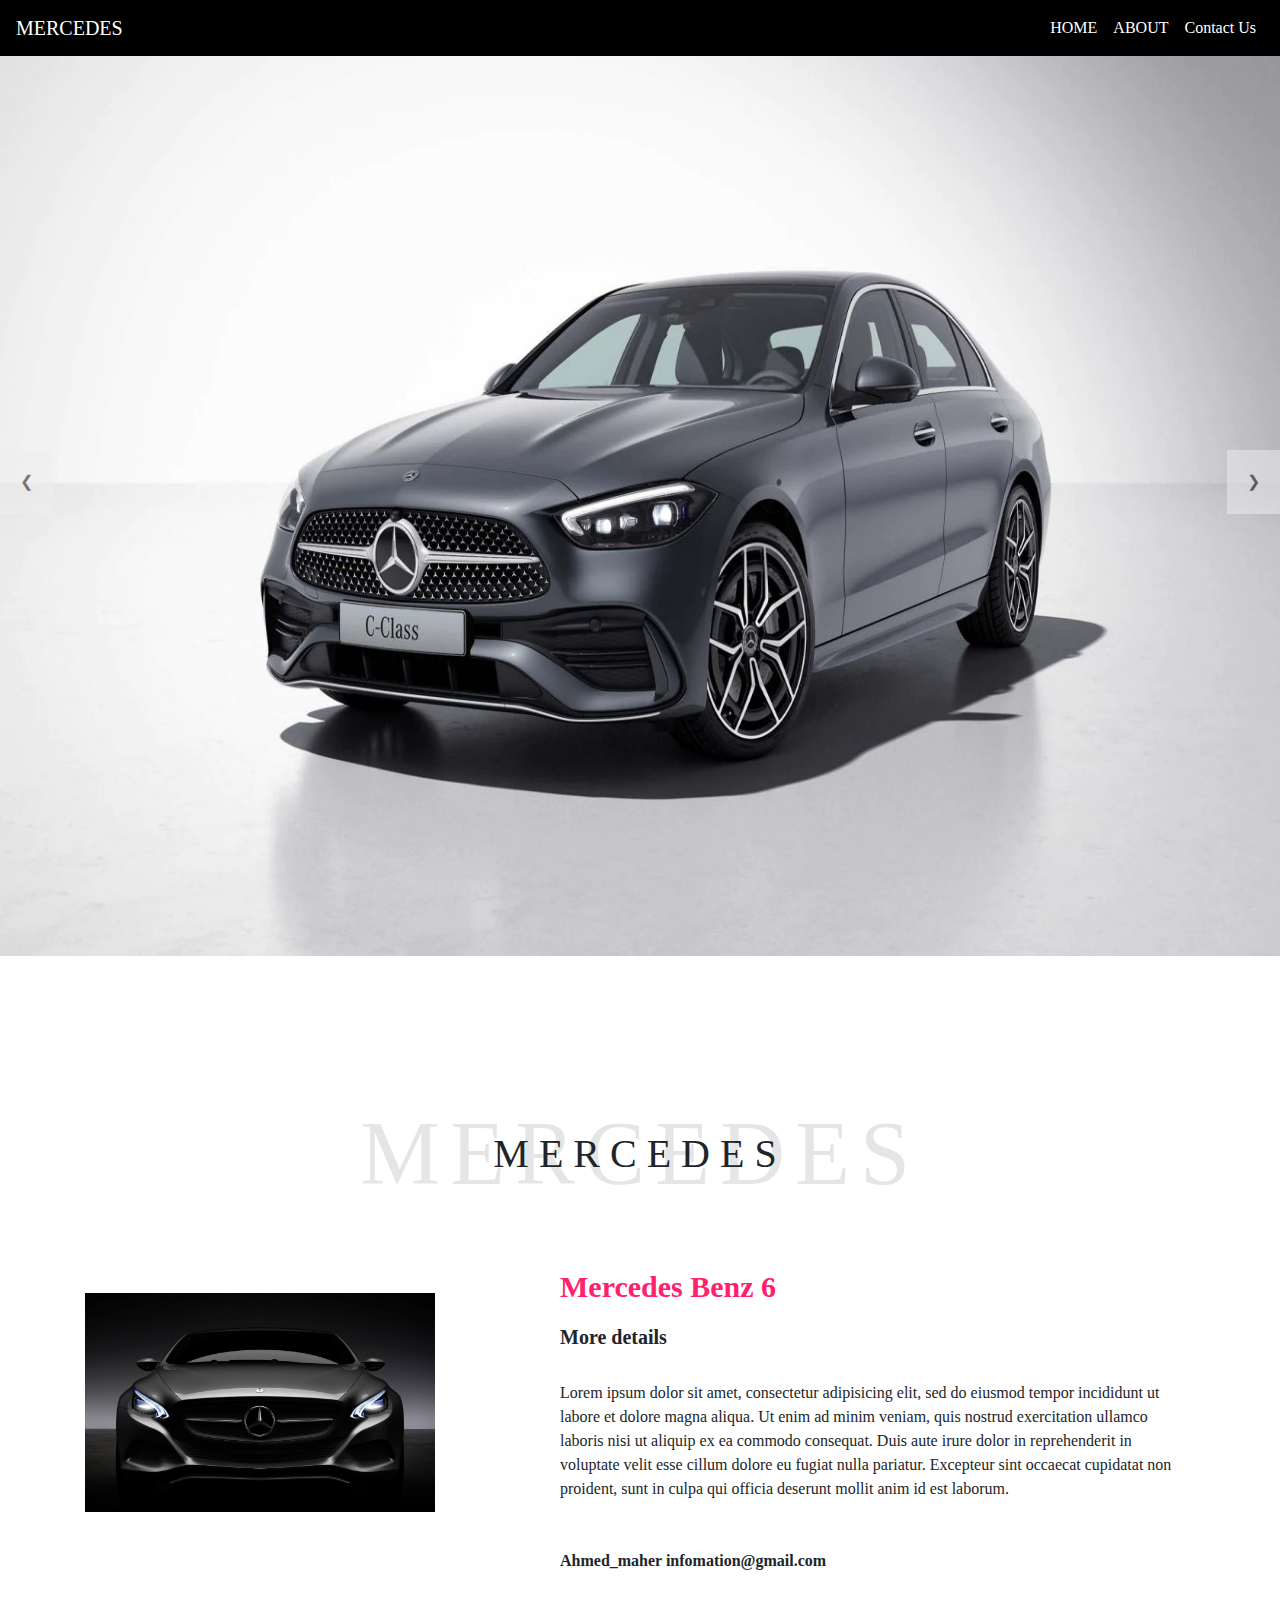
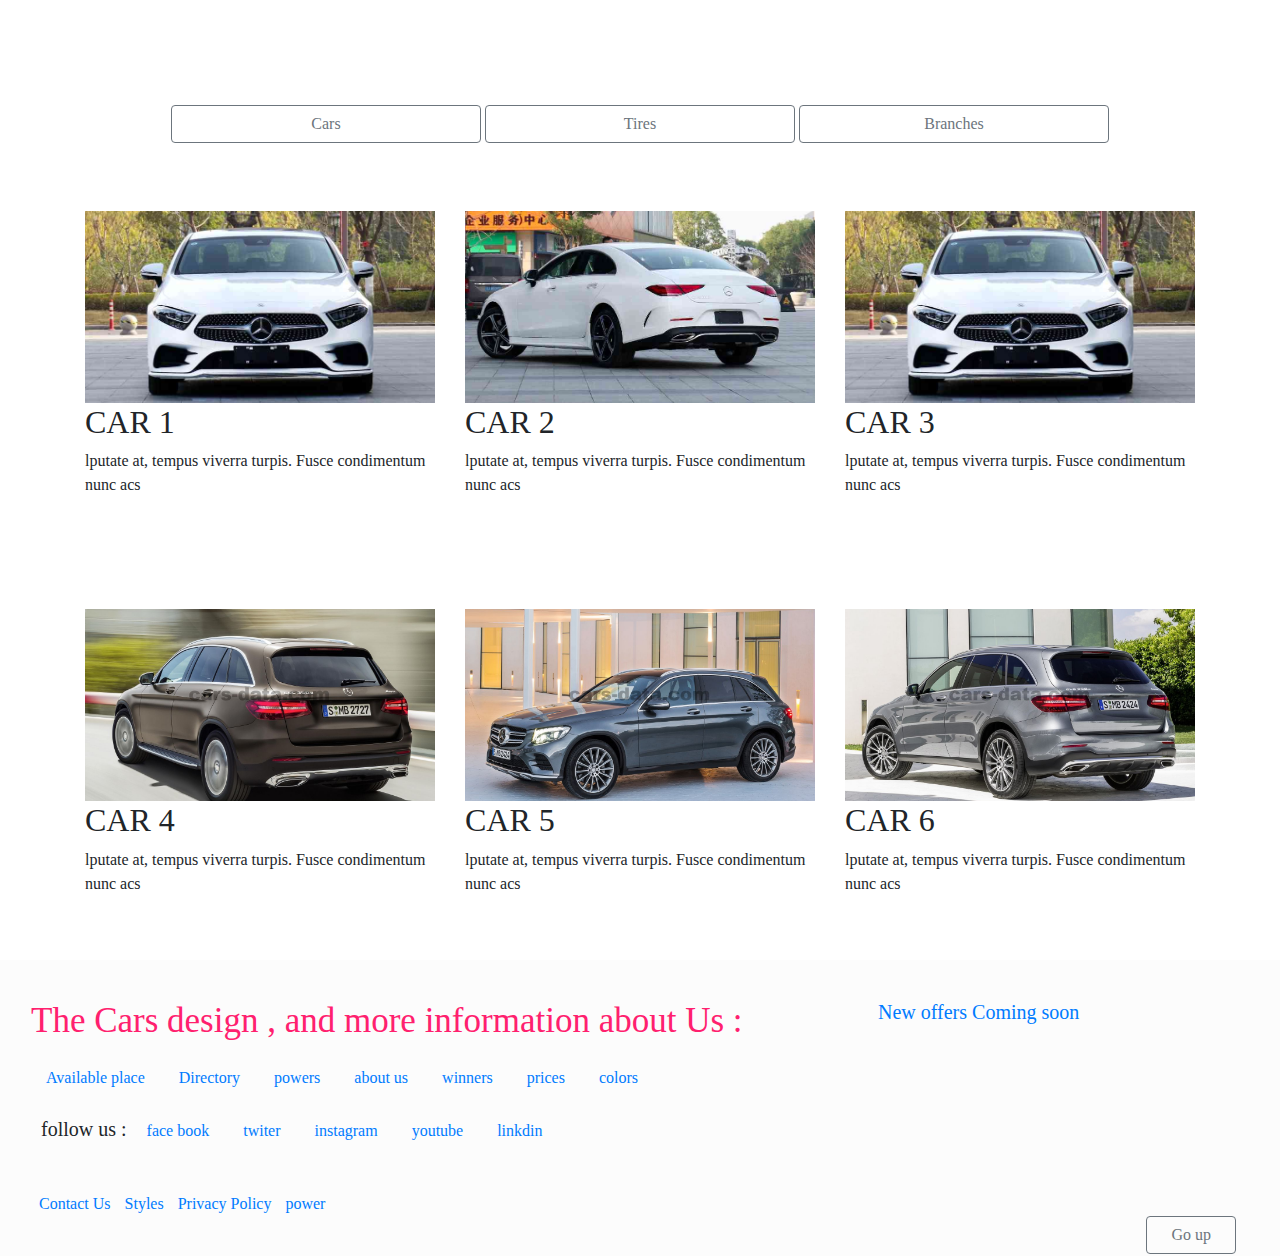
<file: index.html>
<html>

<head>
  <link rel="stylesheet" href="css/bootstrap.min.css" />
  <link rel="stylesheet" href="css/all.min.css" />
  <link rel="stylesheet" href="css/style.css" />
</head>

<body>
  <!--------------------------------------home section-------------------------------------------------->



  <nav class="navbar navbar-expand-sm text-light d-flex ">
    <a class="navbar-brand" href="#">MERCEDES </a>

    <ul class="navbar-nav ml-auto mt-2 mt-lg-0">
      <li class="nav-item">
        <a class="nav-link" href="index.html">HOME</a>
      </li>
      <li class="nav-item">
        <a class="nav-link" href="About.html">ABOUT</a>
      </li>
      <li class="nav-item">
        <a class="nav-link" href="Contactus.html"> Contact Us</a>
      </li>

    </ul>
  </nav>

  <section class="home d-flex " id="home">
    <div class="offf">
      <div>
        <img name="slide" src="images/im1.jpg " id="img">
      </div>

      <div class="bt">
        <button id="btn1" onclick="next()">&#10094;</button>
        <button id="btn2" onclick="prev()">&#10095;</button>
      </div>

    </div>
  </section>



  <!------------------------------Second section---------------------------------------->

  <div class="container-fluid second my-5 py-5" id="about">
    <section class="container">
      <div class="heading d-flex m-5 justify-content-center align-items-center">
        <h2 class="text-uppercase">MERCEDES</h2>
        <h4 class="text-uppercase">MERCEDES</h4>
      </div>
      <div class="row justify-content-between align-items-center">
        <div class="col-md-4 mb-sm-5">
          <div class="mc">
            <img src="imagess/marc.jpg" alt="" class="img-fluid" />
          </div>
        </div>

        <div class="col-md-7 offset-1">
          <div class="item">
            <p class="creative">Mercedes Benz 6</p>
            <h3>More details</h3><br>

            <p>
              Lorem ipsum dolor sit amet, consectetur adipisicing elit, sed do
              eiusmod tempor incididunt ut labore et dolore magna aliqua. Ut
              enim ad minim veniam, quis nostrud exercitation ullamco laboris
              nisi ut aliquip ex ea commodo consequat. Duis aute irure dolor
              in reprehenderit in voluptate velit esse cillum dolore eu fugiat
              nulla pariatur. Excepteur sint occaecat cupidatat non proident,
              sunt in culpa qui officia deserunt mollit anim id est laborum.
            </p>

            <p class="mt-5 mail">Ahmed_maher <span>infomation@gmail.com</span></p>

          </div>
        </div>
      </div>
    </section>
  </div>



  <!------------------------------button--------------------------------------->


  <div class="btnn">
    <button type="button" id="btnCar" class="btn btn-outline-secondary">Cars</button>
    <button type="button" id="btnTires" class="btn btn-outline-secondary">Tires</button>
    <button type="button" id="btnBranch" class="btn btn-outline-secondary">Branches</button>

  </div>

  <!------------------------------third section--------------------------------------->



  <div class="container">

    <div class="row" id="taab">
      <div class="col-md-4 my-5">
        <div class="">
          <img src="imagess/photo1.jpg" class="img-fluid" id="im" alt="">
          <div class="caption ">
            <h2>CAR 1</h2>
            <p>lputate at, tempus viverra turpis. Fusce condimentum nunc acs</p>
          </div>
        </div>
      </div>
      <div class="col-md-4 my-5">
        <div class="">
          <img src="imagess/photo2.jpg" class="img-fluid" id="im" alt="">
          <div class="caption ">
            <h2>CAR 2</h2>
            <p>lputate at, tempus viverra turpis. Fusce condimentum nunc acs</p>
          </div>
        </div>
      </div>
      <div class="col-md-4 my-5">
        <div class="">
          <img src="imagess/photo1.jpg" class="img-fluid" id="im" alt="">
          <div class="caption ">
            <h2>CAR 3</h2>
            <p>lputate at, tempus viverra turpis. Fusce condimentum nunc acs</p>
          </div>
        </div>
      </div>
      <div class="col-md-4 my-5">
        <div class="">
          <img src="imagess/photo4.jpg" class="img-fluid" id="im" alt="">
          <div class="caption ">
            <h2>CAR 4</h2>
            <p>lputate at, tempus viverra turpis. Fusce condimentum nunc acs</p>
          </div>
        </div>
      </div>
      <div class="col-md-4 my-5">
        <div class="">
          <img src="imagess/photo5.jpg" class="img-fluid" id="im" alt="">
          <div class="caption ">
            <h2>CAR 5</h2>
            <p>lputate at, tempus viverra turpis. Fusce condimentum nunc acs</p>
          </div>
        </div>
      </div>
      <div class="col-md-4 my-5">
        <div class="">
          <img src="imagess/photo6.jpg" class="img-fluid" id="im" alt="">
          <div class="caption ">
            <h2>CAR 6</h2>
            <p>lputate at, tempus viverra turpis. Fusce condimentum nunc acs</p>
          </div>
        </div>
      </div>
    </div>
  </div>



  <!------------------------------forth section--------------------------------------->


  <footer class="py-3">
    <div class="links">
      <div class="row mx-3">
        <div class="col-md-8 ">
          <div class="my-4">
            <h4>
              The Cars design , and more information about Us :
            </h4>
            <div class="my-4">
              <a href="#">
                <span>Available place</span>
              </a>
              <a href="#">
                <span>Directory </span>
              </a>
              <a href="#">
                <span>powers</span>
              </a>
              <a href="#">
                <span>about us</span>
              </a>
              <a href="#">
                <span>winners</span>
              </a>
              <a href="#">
                <span>prices</span>
              </a>
              <a href="#">
                <span>colors</span>
              </a>
            </div>
            <div class="my-4 follow">
              <span class="followw">follow us : </span>
              <a href="#">face book</a>
              <a href="#">twiter</a>
              <a href="#">instagram</a>
              <a href="#">youtube</a>
              <a href="#">linkdin</a>
            </div>
          </div>
        </div>
        <div class="col-md-4 my-4">
          <div>
            <h5>
              <a href="#"> New offers Coming soon</a>
            </h5>
          </div>
        </div>
      </div>
    </div>
    <div class="policy m-4">
      <div>
        <a href="#">
          <span></span>
        </a>
        <a href="#">
          <span>Contact Us </span>
        </a>
        <a href="#">
          <span>Styles</span>
        </a>
        <a href="#">
          <span>Privacy Policy</span>
        </a>
        <a href="#">
          <span>power</span>
        </a>

      </div>
      <div class="go-up">
        <button onclick="topFunction()" id="myBtn" class="btn btn-outline-secondary px-4">Go up</button>
      </div>
    </div>

  </footer>





  <script src="js/bootstrap.js"></script>
  <script src="js/main.js"></script>
</body>

</html>
</file>
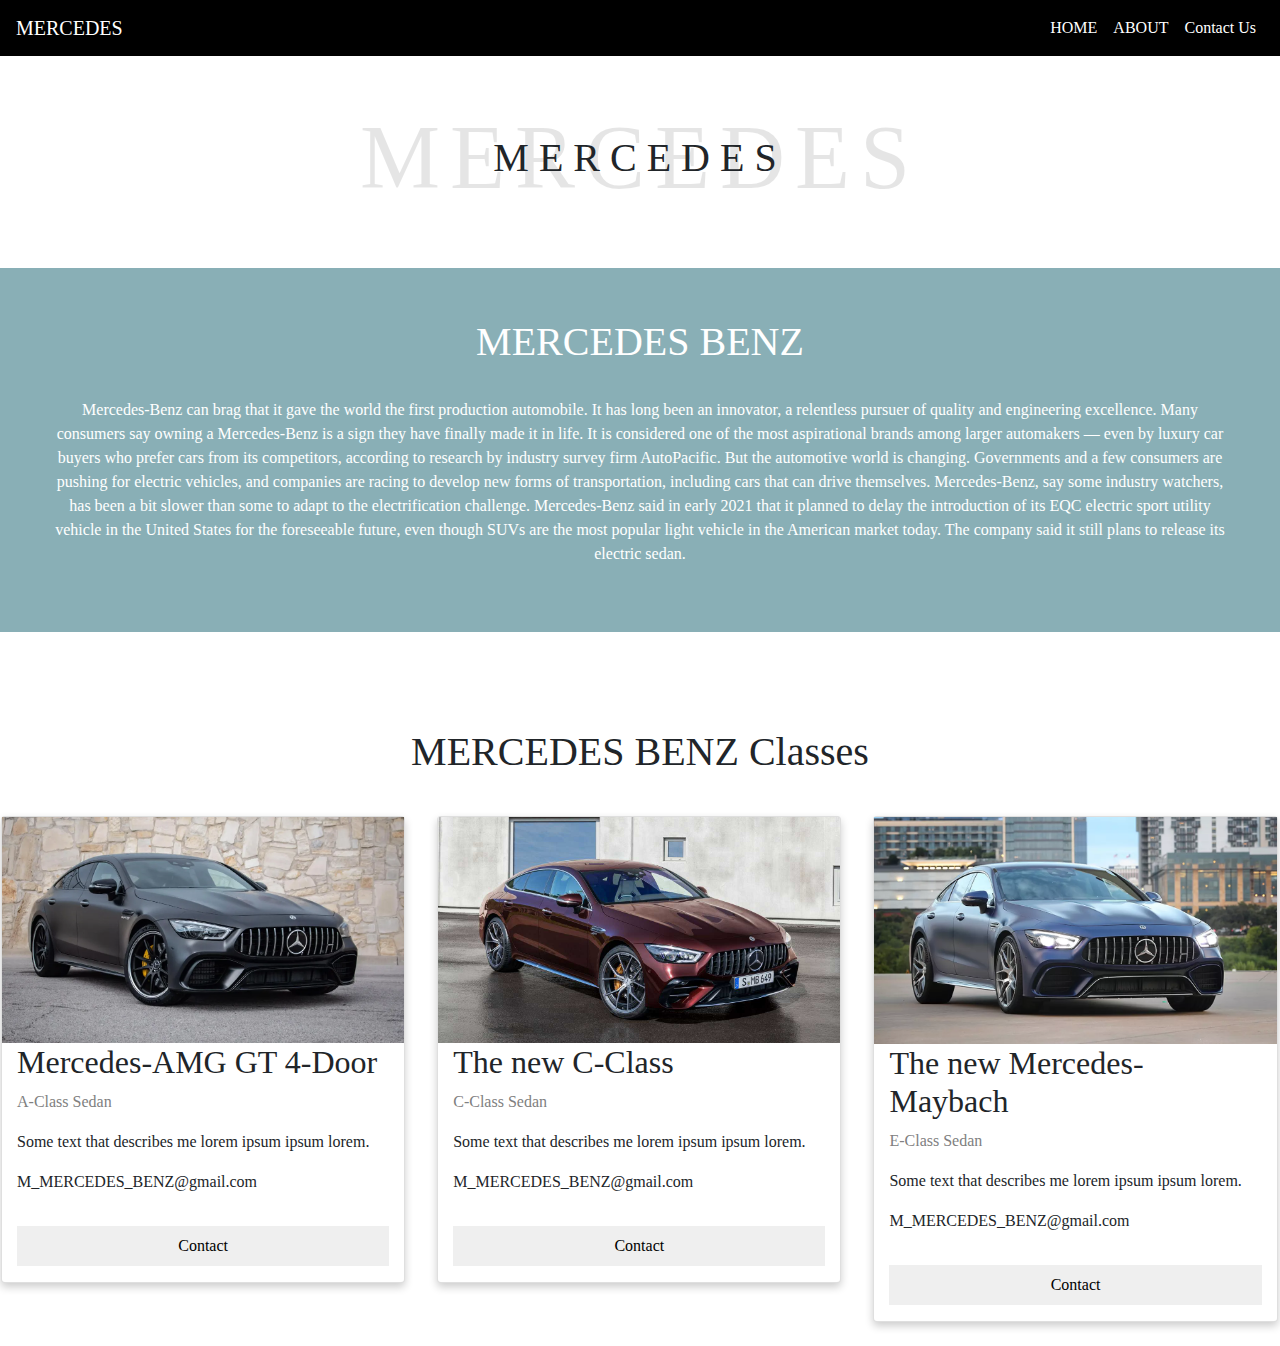
<file: About.html>
<html>

<head>
  <link rel="stylesheet" href="css/bootstrap.min.css" />
  <link rel="stylesheet" href="css/all.min.css" />
  <link rel="stylesheet" href="css/style.css" />
</head>

<body>


  <div class="">

    <nav class="navbar navbar-expand-sm text-light d-flex ">
      <a class="navbar-brand" href="#">MERCEDES </a>

      <ul class="navbar-nav ml-auto mt-2 mt-lg-0">
        <li class="nav-item">
          <a class="nav-link" href="index.html">HOME</a>
        </li>
        <li class="nav-item">
          <a class="nav-link" href="About.html">ABOUT</a>
        </li>
        <li class="nav-item">
          <a class="nav-link" href="Contactus.html"> Contact Us</a>
        </li>

      </ul>
    </nav>

  </div>


  <div class="heading d-flex m-5 justify-content-center align-items-center">
    <h2 class="text-uppercase">MERCEDES</h2>
    <h4 class="text-uppercase">MERCEDES</h4>
  </div>

  <div class="about-section">
    <h1>MERCEDES BENZ</h1><br>
    <p>Mercedes-Benz can brag that it gave the world the first production automobile.
      It has long been an innovator, a relentless pursuer of quality and engineering excellence.
      Many consumers say owning a Mercedes-Benz is a sign they have finally made it in life.
      It is considered one of the most aspirational brands among larger automakers — even by luxury
      car buyers who prefer cars from its competitors, according to research by industry survey firm AutoPacific.
      But the automotive world is changing. Governments and a few consumers are pushing for electric vehicles,
      and companies are racing to develop new forms of transportation, including cars that can drive themselves.
      Mercedes-Benz, say some industry watchers, has been a bit slower than some to adapt to the electrification challenge.
       Mercedes-Benz said in early 2021 that it planned to delay the introduction of its EQC electric sport utility vehicle
        in the United States for the foreseeable future, even though SUVs are the most popular light vehicle in the American
         market today. The company said it still plans to release its electric sedan.</p>
  </div><br><br><br><br>

  <h2 id="M-classes" style="text-align:center">MERCEDES BENZ Classes</h2><br>
  <div class="row">
    <div class="column">
      <div class="card">
        <img src="/imagess/M1.webp" alt="Jane" style="width:100%">
        <div class="container">
          <h2>Mercedes-AMG GT 4-Door</h2>
          <p class="title">A-Class Sedan</p>
          <p>Some text that describes me lorem ipsum ipsum lorem.</p>
          <p>M_MERCEDES_BENZ@gmail.com</p>
          <button class="button my-3" class="btn btn-outline-secondary">Contact</button>
        </div>
      </div>
    </div>

    <div class="column">
      <div class="card">
        <img src="/imagess/M4.jpg" alt="Mike" style="width:100%">
        <div class="container">
          <h2>The new C-Class</h2>
          <p class="title">C-Class Sedan</p>
          <p>Some text that describes me lorem ipsum ipsum lorem.</p>
          <p>M_MERCEDES_BENZ@gmail.com</p>
          <button class="button my-3" class="btn btn-outline-secondary">Contact</button>

        </div>
      </div>
    </div>

    <div class="column">
      <div class="card">
        <img src="/imagess/M3.webp" alt="John" style="width:100%">
        <div class="container">
          <h2>The new Mercedes-Maybach</h2>
          <p class="title">E-Class Sedan</p>
          <p>Some text that describes me lorem ipsum ipsum lorem.</p>
          <p>M_MERCEDES_BENZ@gmail.com</p>
          <button class="button my-3" class="btn btn-outline-secondary">Contact</button>
        </div>
      </div>
    </div>
  </div>











 
</body>

</html>
</file>
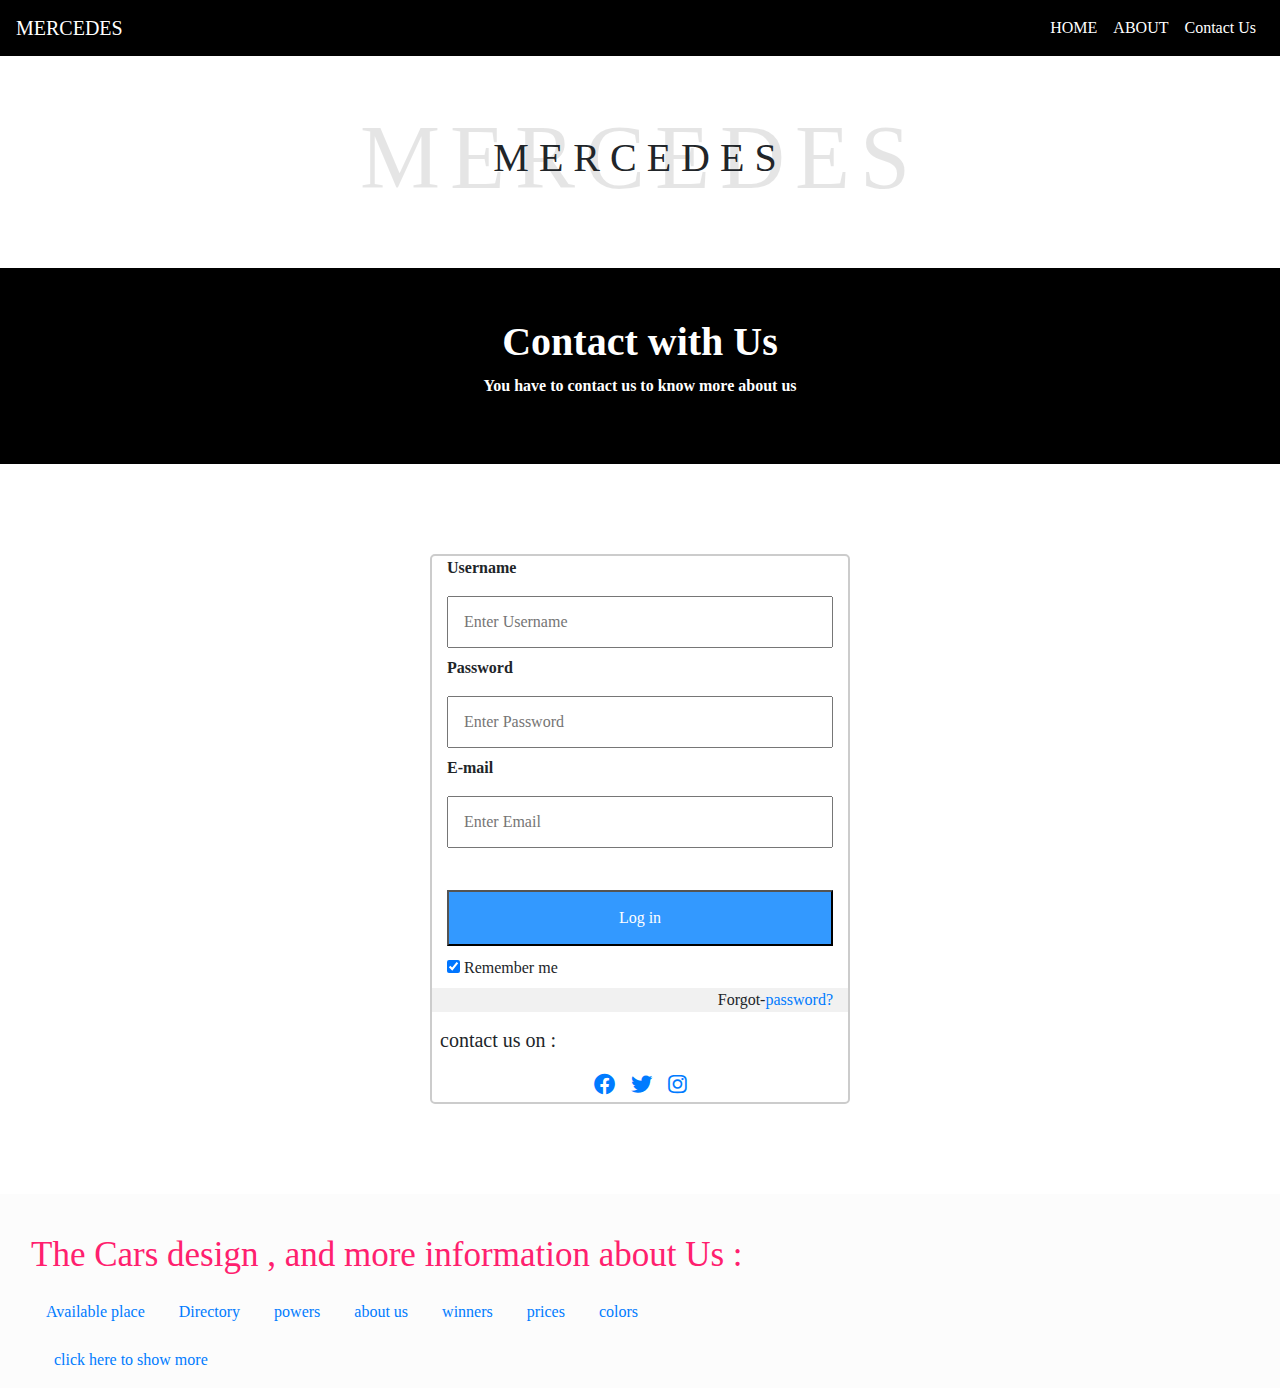
<file: Contactus.html>
<html>

<head>
  <link rel="stylesheet" href="css/bootstrap.min.css" />
  <link rel="stylesheet" href="css/all.min.css" />
  <link rel="stylesheet" href="css/style.css" />
</head>

<body>


  <nav class="navbar navbar-expand-sm text-light d-flex ">
    <a class="navbar-brand" href="#">MERCEDES </a>

    <ul class="navbar-nav ml-auto mt-2 mt-lg-0">
      <li class="nav-item">
        <a class="nav-link" href="index.html">HOME</a>
      </li>
      <li class="nav-item">
        <a class="nav-link" href="About.html">ABOUT</a>
      </li>
      <li class="nav-item">
        <a class="nav-link" href="Contactus.html"> Contact Us</a>
      </li>

    </ul>
  </nav>

  <div class="heading d-flex m-5 justify-content-center align-items-center">
    <h2 class="text-uppercase">MERCEDES</h2>
    <h4 class="text-uppercase">MERCEDES</h4>
  </div>

  <div class="contact-section">
    <h1>Contact with Us </h1>
    <p>You have to contact us to know more about us</p>
  </div>


  <div class=" d-flex justify-content-center align-items-center ">
    <div class="box-contact  position-relative">
      <form class="form">
        <div class="container">

          <label class=""><b>Username</b></label>
          <span style="color:red ; display: none;" id="sp1">Name not valid</span>
          <input class="tex" type="text" placeholder="Enter Username"  id="uname" >


          <label class=""><b>Password</b></label>
          <span style="color:red ; display: none;" id="sp2"> this email not valid</span>
          <input class="tex" type="password" placeholder="Enter Password"  id="pas">

          <label class=""><b>E-mail</b></label>
          <span style="color:red ; display: none;" id="sp3"> this email not valid</span>
          <input class="tex" placeholder="Enter Email " id="mail">
          <br>

          <button type="submit">Log in</button>
          <label>
            <input type="checkbox" checked="checked" name="remember"> Remember me
          </label>
        </div>

        <div class="container" style="     background-color:#f1f1f1   ">
          <div class="psw   d-flex justify-content-end "> Forgot- <a href="#"> password?</a></div>
        </div>

      </form>

      <h5 class=" m-2"> contact us on :</h5>
      <div class="social-media     d-flex  justify-content-center p-2 ">
        <div class=" p-2 icon d-flex justify-content-center align-items-center">
          <a href="    https://en-gb.facebook.com/login.php     "> <i class="  fab fa-facebook  fa-lg     "></i></a>
        </div>
        <div class="p-2 icon d-flex justify-content-center align-items-center">
          <a href="   https://mobile.twitter.com/login     "> <i class="  fab fa-twitter   fa-lg  "></i></a>
        </div>
        <div class=" p-2 icon d-flex justify-content-center align-items-center">
          <a href="   https://www.instagram.com/accounts/login/  "> <i class="  fab fa-instagram  fa-lg  "></i></a>
        </div>

      </div>
    </div>
  </div>

  <footer class="py-3">
    <div class="links">
      <div class="row mx-3">
        <div class="col-md-8 ">
          <div class="my-4">
            <h4>
              The Cars design , and more information about Us :
            </h4>
            <div class="my-4">
              <a href="#">
                <span>Available place</span>
              </a>
              <a href="#">
                <span>Directory </span>
              </a>
              <a href="#">
                <span>powers</span>
              </a>
              <a href="#">
                <span>about us</span>
              </a>
              <a href="#">
                <span>winners</span>
              </a>
              <a href="#">
                <span>prices</span>
              </a>
              <a href="#">
                <span>colors</span>
              </a>
            </div>
          </div>
        </div>
    
      </div>
      <div class="col-md-3">
            
        <a  class="mx-4" href="#"> click here to show more </a>
                </div>
    </div>

  </footer>

  <script src="js/main.js"></script>
</body>

</html>
</file>
<file: css/style.css>
/*******************************************home**********************************************/

* {
  font-family: "Segoe UI Light";
}

html {
  scroll-behavior: smooth;
}

.navbar a {
  color: #fff;
  transition: all 1s;
}

.navbar a:hover {
  color: #ff206e;
}

.bt {
  flex-direction: row;
  display: flex;
}

#btn1 {
  border: none;
  opacity: .5;
  justify-content: flex-start;
  position: absolute;
  top: 50%;
  left: 0;
  padding: 20px;

}

#btn2 {
  border: none;
  opacity: .5;
  justify-content: flex-end;
  position: absolute;
  top: 50%;
  right: 0;
  padding: 20px;

}

.offf {
  width: 100%;
  height: 100vh;
  margin: auto;
}


#img {
  width: 100%;
  height: 100vh;

}

nav {
  background-color: black;
}

.heading h4 {
  font-size: 40px;
  position: absolute;
  letter-spacing: 10px;
}

/********************************************* Second section *********************************************/
.second .creative {
  color: #ff206e;
  font-weight: 700;
  font-size: 30px;
}

.container .mc {
  animation: moving 2s 3;

}

.heading h2 {
  font-size: 90px;
  color: rgba(0, 0, 0, 0.1);
  letter-spacing: 10px;
}

.second .mail {
  font-weight: 700;
}

.mail span {
  cursor: pointer;
}

.second h3 {
  font-size: 20px;
  font-weight: 600;
}



/********************************************* buttons *********************************************/


.btnn {

  text-align: center;
  padding: 20px;

}

.btnn button {
  width: 25%;
}



/********************************************* third section *********************************************/


#im {
  transition: all 3s ease-in-out;

}

#im:hover {

  transform: scale(1.1);
}

#im {
  width: 100%;
  height: 15vw;
  object-fit: cover;
  /* overflow: hidden; */
  animation: color;
}


#im1 {

  width: 100%;
  object-fit: cover;
  animation: color;
}




/********************************************* FORTH section *********************************************/


footer {
  background-color: #FCFCFC;
}


.links h4 {
  font-size: 35px;
  color: #ff206e;
}

.links a {
  padding: 15px;
}

.policy a {
  padding: 5px;
}

.followw {
  font-size: 20px;
  margin-left: 10px;
}


.go-up {
  position: relative;
}


.go-up button {
  position: absolute;
  top: 0;
  right: 0;
  margin-right: 20px;
}




/********************************************* About page *********************************************/





.column {
  float: left;
  width: 33.3%;
  margin-bottom: 16px;
  padding: 0 8px;
}

.card {
  box-shadow: 0 4px 8px 0 rgba(0, 0, 0, 0.2);
  margin: 8px;
}

.about-section {
  padding: 50px;
  text-align: center;
  background-color: #89afb6;
  color: white;
}


.container::after, .row::after {
  content: "";
  clear: both;
  display: table;
}

.title {
  color: grey;
}

.button {
  border: none;
  outline: 0;
  display: inline-block;
  padding: 8px;
  color: black;
  text-align: center;
  cursor: pointer;
  width: 100%;
}

.button:hover {
  background-color: #555;
}

#M-classes{

  font-size: 40px;
  font-weight: 500;
}


.About-footer{
  background-color: #89afb6;
}

@media screen and (max-width: 650px) {
  .column {
    width: 100%;
    display: block;
  }
}


/********************************************* Contact page *********************************************/
.contact-section{
  padding: 50px;
  text-align: center;
  background-color:black;
  color: white;
  font-weight: 900;
}
.contact-section h1{
  font-weight: 600;

}


.box-contact {
height: 550px;
width: 420px;
margin-top: 90px;
margin-bottom: 90px;
border-radius: 5px;
border: 2px #ccc solid ;
}

.tex{
outline: none;
  width: 100%;
  padding: 12px 15px;
  margin: 8px 0;
  display: block;

}

form button {
  background-color:#3399ff ;
  color: white;
  padding: 14px 20px;
  margin: 10px 0;
  /* border: none; */
  cursor: pointer;
  width: 100%;
}
</file>
